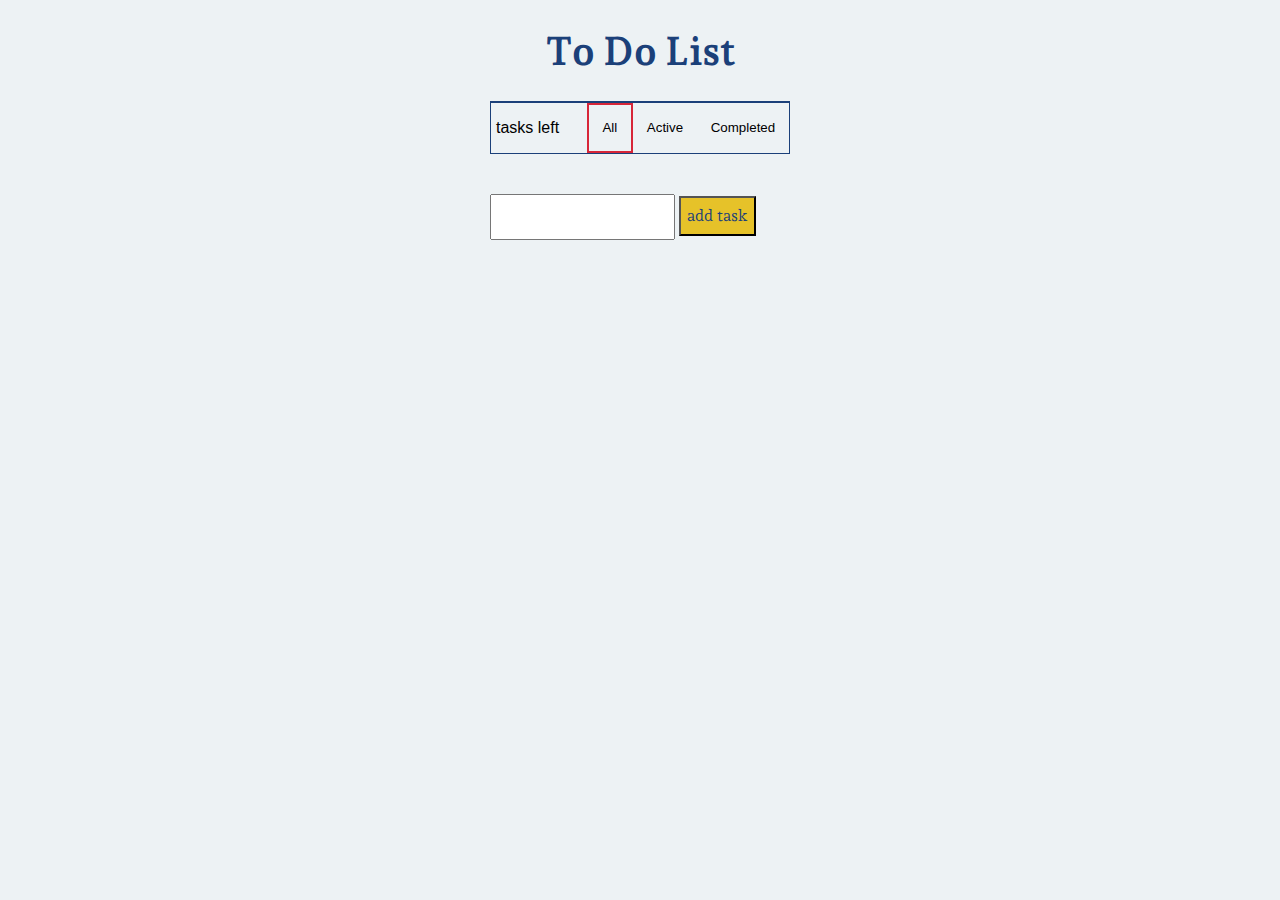
<file: toDo/index.html>
<!DOCTYPE html>
<html lang="en">
  <head>
    <meta charset="UTF-8" />
    <meta http-equiv="X-UA-Compatible" content="IE=edge" />
    <meta name="viewport" content="width=device-width, initial-scale=1.0" />
    <title>ToDo List</title>
    <link href="todo.css" rel="stylesheet" />
  </head>
  <body>
    <main>
      <h1 class="todo__title">To Do List</h1>
      <div class="todo__list" id="todo__list"></div>
      <div class="todo__footer">
        <p class="todo__count"><span id="todo__count"></span> tasks left</p>
        <button id="all" class="todo__button todo__button--select">All</button>
        <button id="active" class="todo__button">Active</button>
        <button id="complete" class="todo__button">Completed</button>
      </div>
      <div class="todo__add">
        <label for="todo__add" class="todo__add--hidden">add task</label>
        <input id="todo__add" class="todo__add" type="text" />
        <input
          type="submit"
          value="add task"
          id="todo__submit"
          class="todo__submit"
        />
      </div>
    </main>
    <script src="js/main.js" type="module"></script>
  </body>
</html>
</file>
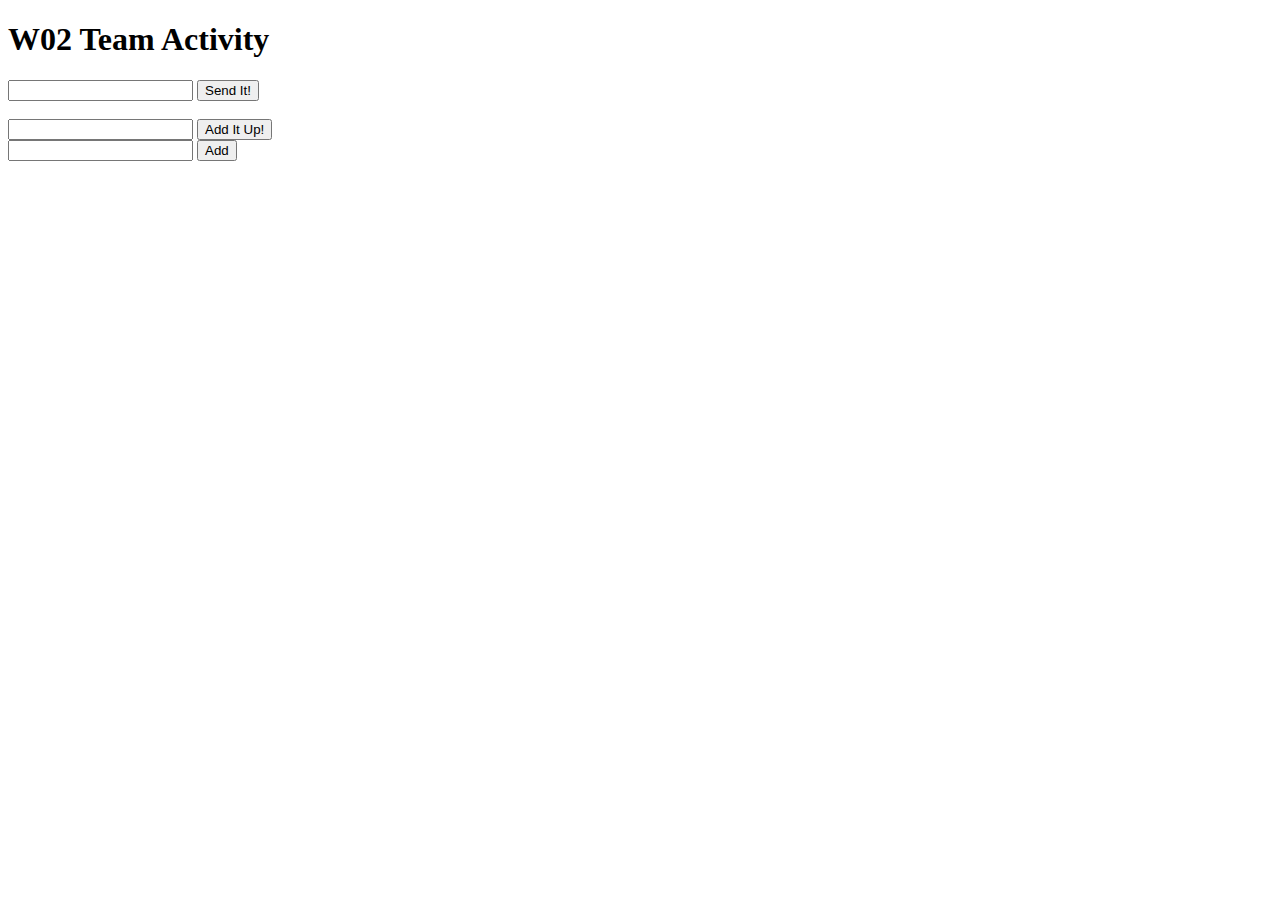
<file: Week2/index.html>
<!DOCTYPE html>
<html lang="en">
  <head>
    <meta charset="UTF-8" />
    <meta http-equiv="X-UA-Compatible" content="IE=edge" />
    <meta name="viewport" content="width=device-width, initial-scale=1.0" />
    <title>Document</title>
  </head>
  <body>
    <h1>W02 Team Activity</h1>

    <input type="text" id="textInput" name="text" />
    <button onclick="displayText()">Send It!</button>
    <br />

    <div id="displayResult"></div>
    <br />

    <input type="number" id="numberInput" name="number" />
    <button onclick="sumNumber()">Add It Up!</button>
    <br />

    <div id="showSum"></div>

    <input type="number" id="number2Input" name="number" />
    <button onclick="addNumber()">Add</button>
    <br />

    <div id="sumAll"></div>

    <script src="main.js"></script>
  </body>
</html>
</file>
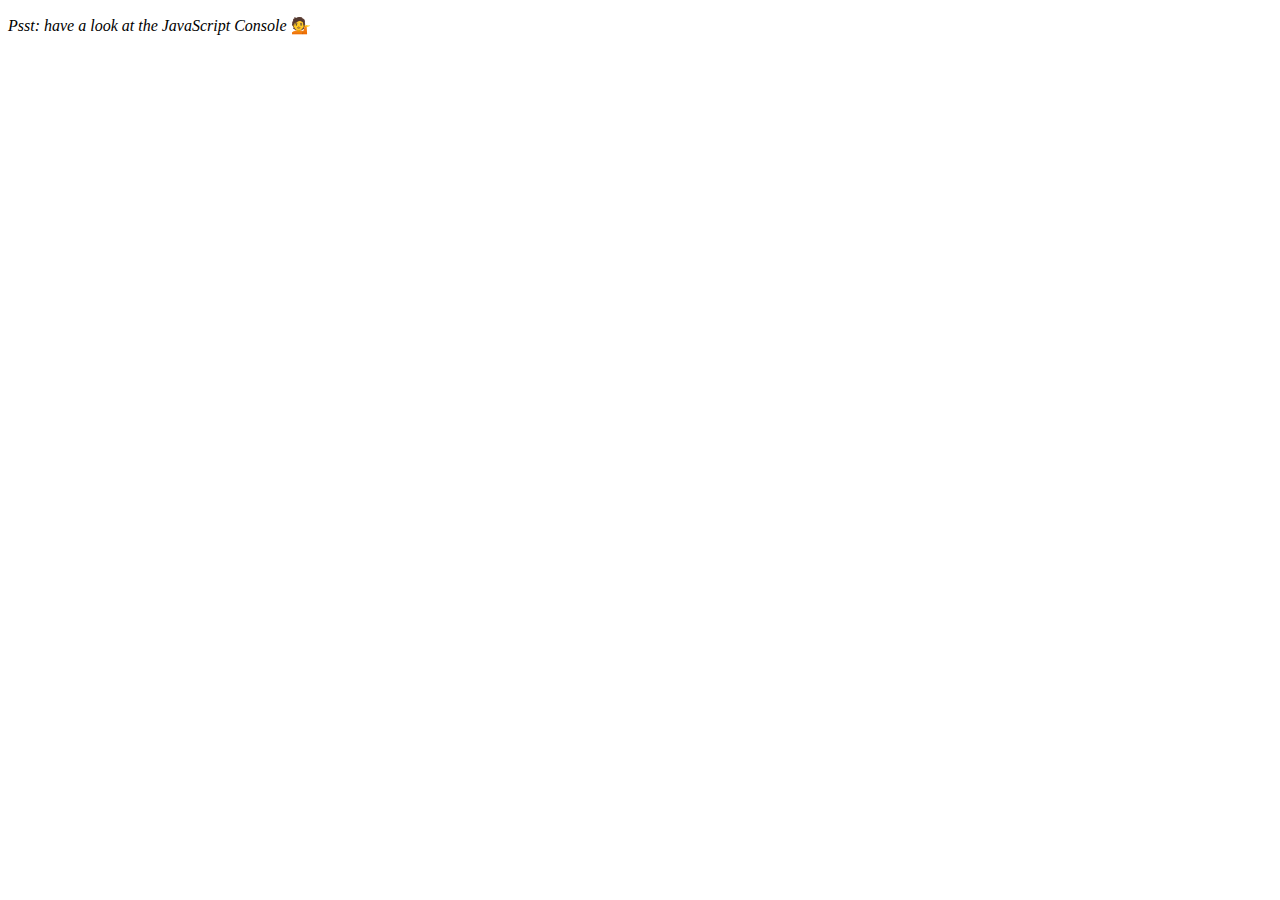
<file: Week3/index.html>
<!DOCTYPE html>
<html lang="en">
  <head>
    <meta charset="UTF-8" />
    <title>Array Cardio 💪</title>
  </head>
  <body>
    <p><em>Psst: have a look at the JavaScript Console</em> 💁</p>
    <script>
      // Get your shorts on - this is an array workout!
      // ## Array Cardio Day 1

      // Some data we can work with

      const inventors = [
        { first: "Albert", last: "Einstein", year: 1879, passed: 1955 },
        { first: "Isaac", last: "Newton", year: 1643, passed: 1727 },
        { first: "Galileo", last: "Galilei", year: 1564, passed: 1642 },
        { first: "Marie", last: "Curie", year: 1867, passed: 1934 },
        { first: "Johannes", last: "Kepler", year: 1571, passed: 1630 },
        { first: "Nicolaus", last: "Copernicus", year: 1473, passed: 1543 },
        { first: "Max", last: "Planck", year: 1858, passed: 1947 },
        { first: "Katherine", last: "Blodgett", year: 1898, passed: 1979 },
        { first: "Ada", last: "Lovelace", year: 1815, passed: 1852 },
        { first: "Sarah E.", last: "Goode", year: 1855, passed: 1905 },
        { first: "Lise", last: "Meitner", year: 1878, passed: 1968 },
        { first: "Hanna", last: "Hammarström", year: 1829, passed: 1909 },
      ];

      const people = [
        "Beck, Glenn",
        "Becker, Carl",
        "Beckett, Samuel",
        "Beddoes, Mick",
        "Beecher, Henry",
        "Beethoven, Ludwig",
        "Begin, Menachem",
        "Belloc, Hilaire",
        "Bellow, Saul",
        "Benchley, Robert",
        "Benenson, Peter",
        "Ben-Gurion, David",
        "Benjamin, Walter",
        "Benn, Tony",
        "Bennington, Chester",
        "Benson, Leana",
        "Bent, Silas",
        "Bentsen, Lloyd",
        "Berger, Ric",
        "Bergman, Ingmar",
        "Berio, Luciano",
        "Berle, Milton",
        "Berlin, Irving",
        "Berne, Eric",
        "Bernhard, Sandra",
        "Berra, Yogi",
        "Berry, Halle",
        "Berry, Wendell",
        "Bethea, Erin",
        "Bevan, Aneurin",
        "Bevel, Ken",
        "Biden, Joseph",
        "Bierce, Ambrose",
        "Biko, Steve",
        "Billings, Josh",
        "Biondo, Frank",
        "Birrell, Augustine",
        "Black, Elk",
        "Blair, Robert",
        "Blair, Tony",
        "Blake, William",
      ];

      // Array.prototype.filter()
      // 1. Filter the list of inventors for those who were born in the 1500's
      const result = inventors.filter(
        (inventor) => inventor.year >= 1500 && inventor.year < 1600
      );
      console.log(result);

      // Array.prototype.map()
      // 2. Give us an array of the inventors' first and last names
      const fullName = inventors.map(
        (inventor) => inventor.first + " " + inventor.last
      );
      console.log(fullName);

      // Array.prototype.sort()
      // 3. Sort the inventors by birthdate, oldest to youngest
      const sortAge = inventors.sort((inventor1, inventor2) =>
        inventor1.year > inventor2.year ? 1 : -1
      );
      console.log(sortAge);

      // Array.prototype.reduce()
      // 4. How many years did all the inventors live?
      const totalYears = inventors.reduce((sumYears, inventor) => {
        return sumYears + (inventor.passed - inventor.year);
      }, 0);
      console.log(totalYears);

      // 5. Sort the inventors by years lived
      // const life = inventors.sort((inventor1, inventor2) => {
      // const lastInventor = inventor1.passed - inventor1.year;
      // const nextInventor = inventor2.passed - inventor2.year;
      // return lastInventor < nextInventor ? 1 : -1;
      // })
      // console.log(life);

      const oldest = inventors.sort(function (a, b) {
        const lastGuy = a.passed - a.year;
        const nextGuy = b.passed - b.year;
        return lastGuy > nextGuy ? -1 : 1;
      });
      console.log(oldest);

      // 6. create a list of Boulevards in Paris that contain 'de' anywhere in the name
      // https://en.wikipedia.org/wiki/Category:Boulevards_in_Paris
      // goto the link above and open the console. Paste the following two lines in. That will create a list of links in memory that you can reference through the console. Use that list to finish the problem.
      // const category = document.querySelector('.mw-category');
      // const links = Array.from(category.querySelectorAll('a'));
      // const de = links.map(street => street.textContent).filter(streetName => streetName.includes('de'));

      // 7. sort Exercise
      // Sort the people alphabetically by last name
      const nameSort = people.sort((name1, name2) => {
        const [lastName1, firstName1] = name1.split(", ");
        const [lastName2, firstName2] = name2.split(", ");
        return lastName1 > lastName2 ? 1 : -1;
      });
      console.log(nameSort);

      // 8. Reduce Exercise
      // Sum up the instances of each of these
      const data = [
        "car",
        "car",
        "truck",
        "truck",
        "bike",
        "walk",
        "car",
        "van",
        "bike",
        "walk",
        "car",
        "van",
        "car",
        "truck",
      ];
      const vehicles = data.reduce((object, item) => {
        if (!object[item]) {
          object[item] = 0;
        }
        object[item]++;
        return object;
      }, {});

      console.log(vehicles);
    </script>
  </body>
</html>
</file>
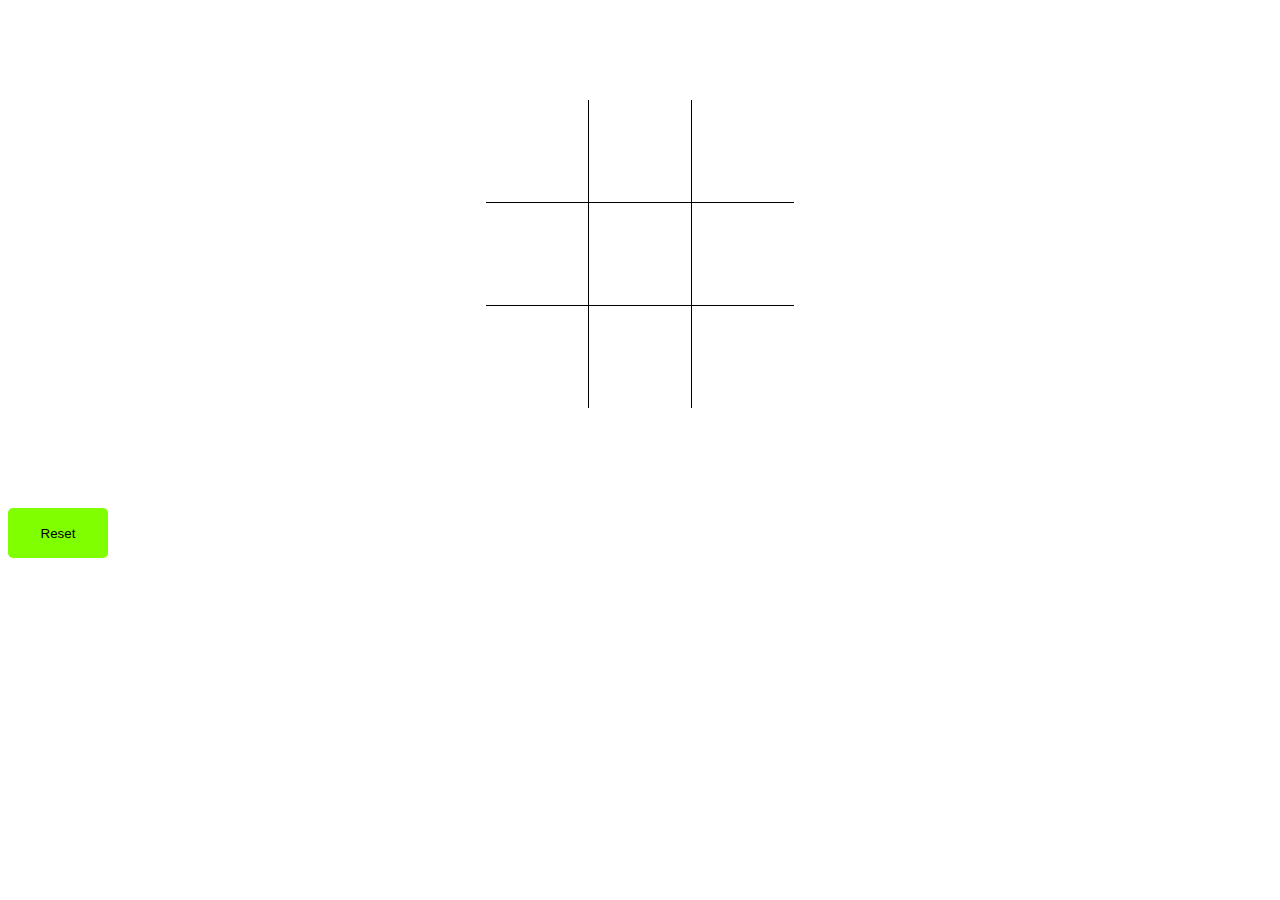
<file: Week4/index.html>
<!DOCTYPE html>
<html lang="en">
  <head>
    <meta charset="UTF-8" />
    <meta http-equiv="X-UA-Compatible" content="IE=edge" />
    <meta name="viewport" content="width=device-width, initial-scale=1.0" />
    <title>Tic Tac Toe</title>
    <link rel="stylesheet" href="style.css" />
    <link
      href="https://fonts.googleapis.com/css2?family=Dongle:wght@700&display=swap"
      rel="stylesheet"
    />
  </head>
  <body>
    <table>
      <tr>
        <td id="one"></td>
        <td id="two"></td>
        <td id="three"></td>
      </tr>
      <tr>
        <td id="four"></td>
        <td id="five"></td>
        <td id="six"></td>
      </tr>
      <tr>
        <td id="seven"></td>
        <td id="eight"></td>
        <td id="nine"></td>
      </tr>
    </table>

    <button class="reset">Reset</button>

    <script src="script.js"></script>
  </body>
</html>
</file>
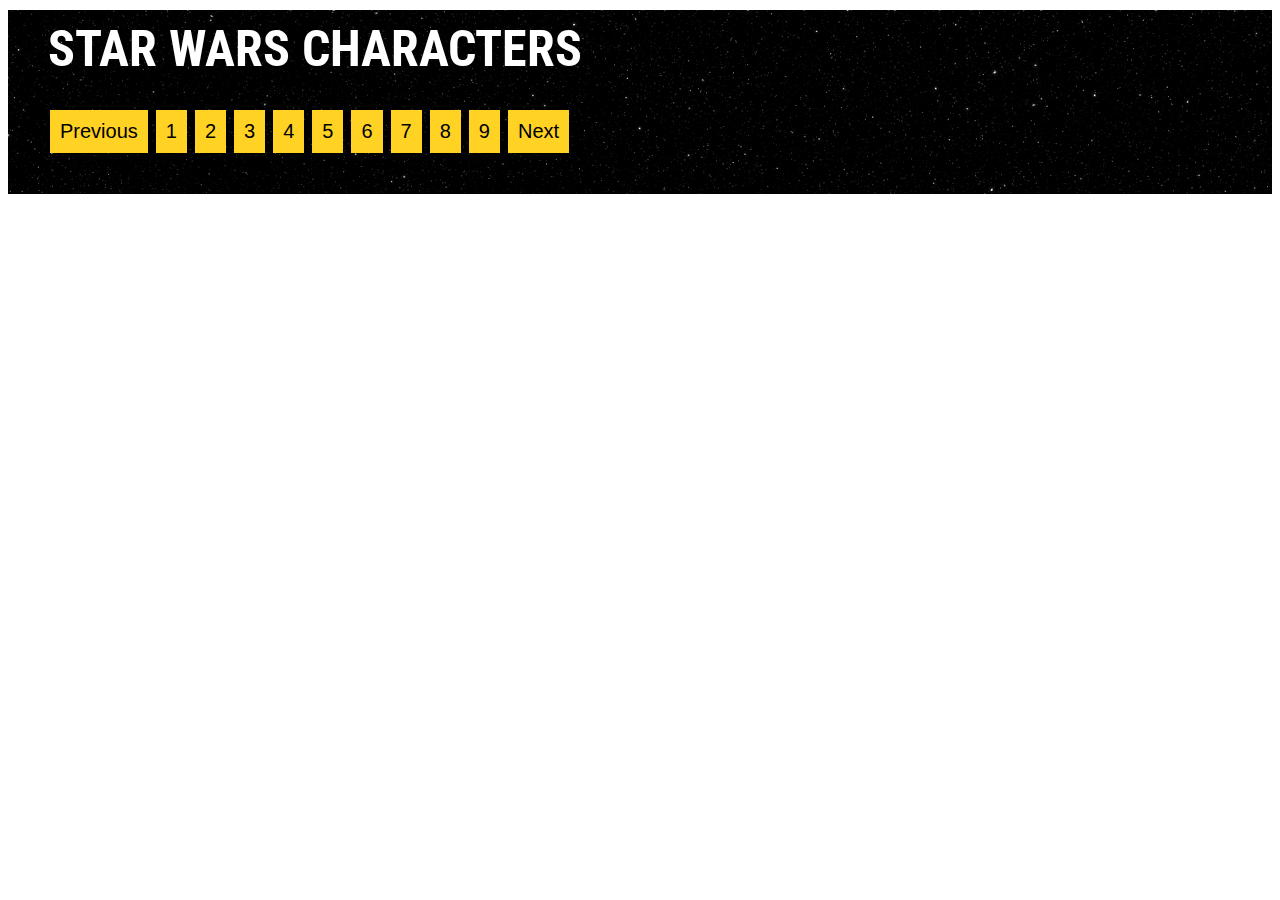
<file: Week8/index.html>
<!DOCTYPE html>
<head>
    <link rel="stylesheet" href="./css/main.css">
</head>

<body>
    <main>
        <div class="wrapper">
            <h1>Star Wars Characters</h1>
            <div class="wrapper" id="sw-people">
                    <!-- Data populated -->
            </div>
            <div class="nav-butttons" id="navButtons">
                <button class="load-prev" id="previousPage">Previous</button>
                <button class="load-button" value="1">1</button>
                <button class="load-button" value="2">2</button>
                <button class="load-button" value="3">3</button>
                <button class="load-button" value="4">4</button>
                <button class="load-button" value="5">5</button>
                <button class="load-button" value="6">6</button>
                <button class="load-button" value="7">7</button>
                <button class="load-button" value="8">8</button>
                <button class="load-button" value="9">9</button>
                <button class="load-next" id="nextPage">Next</button>
            </div>
            <br>
        </div>
    </main>
</body>
<script type="module" src="./js/main.js"></script>
</html>
</file>
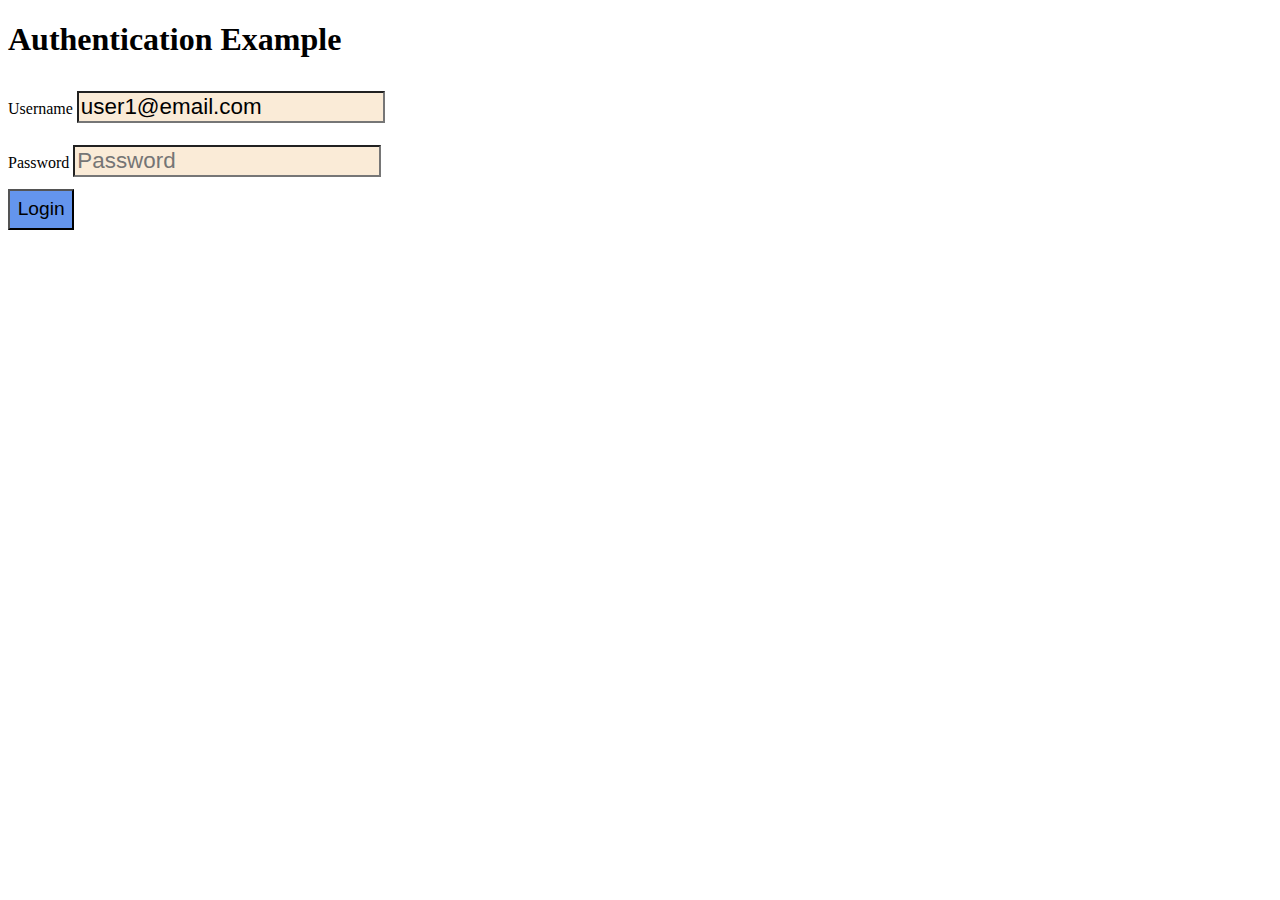
<file: Week11/week11.html>
<!DOCTYPE html>
<html>
  <head>
    <title>
      Authentication
    </title>
    <meta name="viewport" content="width=device-width, initial-scale=1" />
    <style>
      .errors {
        border: 1px solid darkred;
        background-color: lightcoral;
        padding: 0.5em;
      }
      form input {
        margin: 0.5em 0;
        font-size: 1.4em;
        background-color: antiquewhite;
        width: 300px;
      }
      form button {
        font-size: 1.2em;
        padding: 0.4em;
        background-color: cornflowerblue;
      }
      input:invalid {
        box-shadow: 0 0 5px 1px red;
      }
      .hidden {
        display: none;
      }
    </style>
  </head>
  <body>
    <header>
      <h1 class="text-center">Authentication Example</h1>
      <nav></nav>
    </header>
    <div id="errors" class="errors hidden"></div>
    <div id="login">
      <form>
        <div>
          <label for="username">Username</label>
          <input
            type="text"
            class="form-control"
            id="username"
            placeholder="Username"
            value="user1@email.com"
          />
        </div>
        <div>
          <label for="password">Password</label>
          <input
            type="password"
            class="form-control"
            id="password"
            placeholder="Password"
          />
        </div>
        <button type="button" class="btn btn-primary center-block">
          Login
        </button>
      </form>
      <div id="token-display"></div>
    </div>

    <div id="content" class="hidden">
      <form name="postForm">
        <div>
          <label for="title">Title</label>
          <input
            type="text"
            class="form-control"
            name="title"
            placeholder="title"
            required
          />
        </div>
        <div>
          <label for="content">Content</label>
          <input
            type="text"
            class="form-control"
            name="content"
            placeholder="content"
            required
          />
        </div>
        <div id="postError"></div>

        <input type="submit" id="createSubmit" />
      </form>
      <ul id="list"></ul>
    </div>
    <script type="module" src="js/week11.js"></script>
  </body>
</html>
</file>
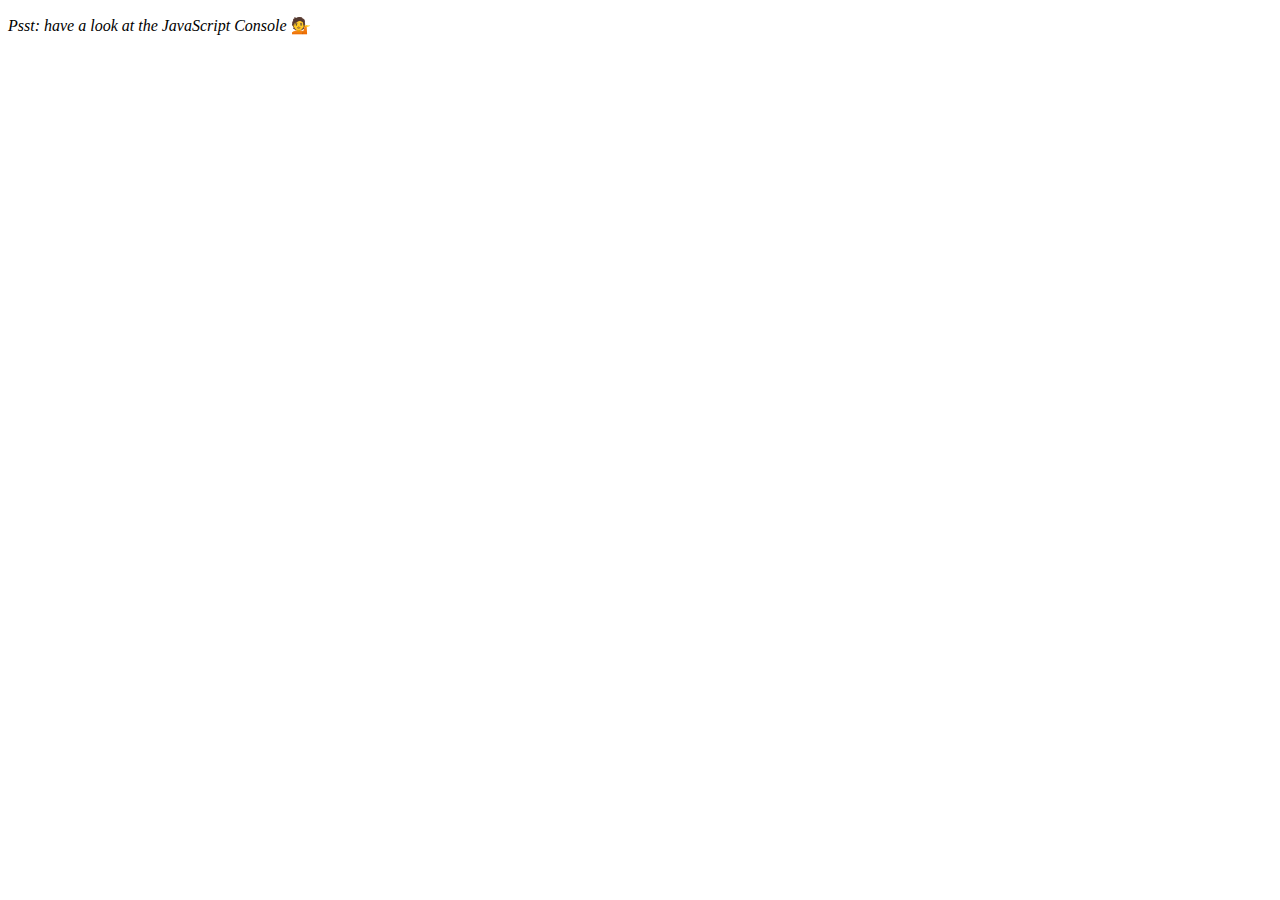
<file: Week3/index2.html>
<!DOCTYPE html>
<html lang="en">
  <head>
    <meta charset="UTF-8" />
    <title>Array Cardio 💪💪</title>
  </head>
  <body>
    <p><em>Psst: have a look at the JavaScript Console</em> 💁</p>
    <script>
      // ## Array Cardio Day 2

      const people = [
        { name: "Wes", year: 1988 },
        { name: "Kait", year: 1986 },
        { name: "Irv", year: 1970 },
        { name: "Lux", year: 2015 },
      ];

      const comments = [
        { text: "Love this!", id: 523423 },
        { text: "Super good", id: 823423 },
        { text: "You are the best", id: 2039842 },
        { text: "Ramen is my fav food ever", id: 123523 },
        { text: "Nice Nice Nice!", id: 542328 },
      ];

      // Some and Every Checks
      // Array.prototype.some() // is at least one person 19 or older?
      const nineteenPlus = people.some((person) => 2022 - person.year >= 19);
      console.log(nineteenPlus);

      // Array.prototype.every() // is everyone 19 or older?
      const allNineteenPlus = people.every(
        (person) => 2022 - person.year >= 19
      );
      console.log(allNineteenPlus);

      // Array.prototype.find()
      // Find is like filter, but instead returns just the one you are looking for
      // find the comment with the ID of 823423
      const idFind = comments.find((items) => items.id === 823423);
      console.log(idFind);

      // Array.prototype.findIndex()
      // Find the comment with this ID
      // delete the comment with the ID of 823423
      const idIndex = comments.findIndex((items) => items.id === 823423);
      console.log(idIndex);

      const newComment = [
        ...comments.slice(0, idIndex),
        ...comments.slice(idIndex + 1),
      ];
      console.log(newComment);
    </script>
  </body>
</html>
</file>
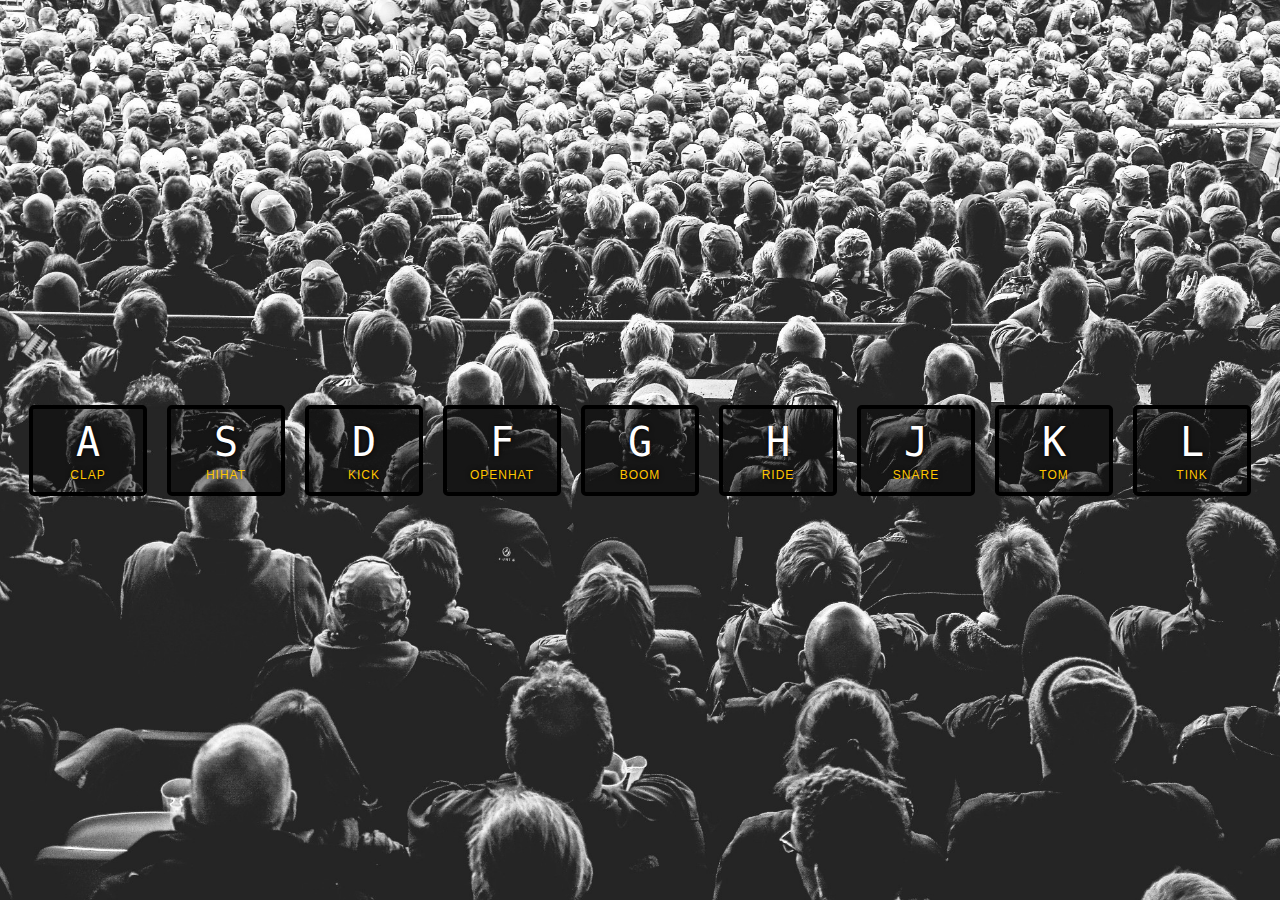
<file: Week9/index-START.html>
<!DOCTYPE html>
<html lang="en">
<head>
  <meta charset="UTF-8">
  <title>JS Drum Kit</title>
  <link rel="stylesheet" href="style.css">
</head>
<body>


  <div class="keys">
    <div data-key="65" class="key">
      <kbd>A</kbd>
      <span class="sound">clap</span>
    </div>
    <div data-key="83" class="key">
      <kbd>S</kbd>
      <span class="sound">hihat</span>
    </div>
    <div data-key="68" class="key">
      <kbd>D</kbd>
      <span class="sound">kick</span>
    </div>
    <div data-key="70" class="key">
      <kbd>F</kbd>
      <span class="sound">openhat</span>
    </div>
    <div data-key="71" class="key">
      <kbd>G</kbd>
      <span class="sound">boom</span>
    </div>
    <div data-key="72" class="key">
      <kbd>H</kbd>
      <span class="sound">ride</span>
    </div>
    <div data-key="74" class="key">
      <kbd>J</kbd>
      <span class="sound">snare</span>
    </div>
    <div data-key="75" class="key">
      <kbd>K</kbd>
      <span class="sound">tom</span>
    </div>
    <div data-key="76" class="key">
      <kbd>L</kbd>
      <span class="sound">tink</span>
    </div>
  </div>

  <audio data-key="65" src="sounds/clap.wav"></audio>
  <audio data-key="83" src="sounds/hihat.wav"></audio>
  <audio data-key="68" src="sounds/kick.wav"></audio>
  <audio data-key="70" src="sounds/openhat.wav"></audio>
  <audio data-key="71" src="sounds/boom.wav"></audio>
  <audio data-key="72" src="sounds/ride.wav"></audio>
  <audio data-key="74" src="sounds/snare.wav"></audio>
  <audio data-key="75" src="sounds/tom.wav"></audio>
  <audio data-key="76" src="sounds/tink.wav"></audio>

<script src="js/drums.js"></script>
</body>
</html>
</file>
<file: toDo/todo.css>
@import url("https://fonts.googleapis.com/css2?family=Andada+Pro&family=Poppins&display=swap");
:root {
  --red: #d72638;
  --dblue: #1b4079;
  --mblue: #4d7c8a;
  --lblue: #edf2f4;
  --gold: #e6c229;
  --hfont: "Andada Pro", serif;
  --pfont: "Poppings", sans-serif;
}
body {
  background-color: var(--lblue);
}
main {
  margin: auto;
  width: 300px;
}
.todo__title {
  text-align: center;
  font-size: 2.5em;
  font-family: var(--hfont);
  color: var(--dblue);
}
.todo__list {
  font-size: 1.3em;
  font-family: var(--pfont);
  color: var(--dblue);
  border-top: solid 0.5px var(--dblue);
  border-right: solid 0.5px var(--dblue);
  border-left: solid 0.5px var(--dblue);
}
.todo__item {
  display: grid;
  grid-template-columns: auto 1fr auto 1px;
  border: solid 0.25px var(--dblue);
  align-items: center;
  border-collapse: collapse;
}
.todo__item--strike {
  padding-left: 5px;
}
input[type="checkbox"] {
  transform: scale(1.5, 1.5);
  padding-left: 5px;
}

.todo__label {
  padding-left: 10px;
}
.todo__item--remove {
  width: 30px;
  border-style: none;
  background-color: var(--dblue);
  color: var(--lblue);
  font-size: 1.2em;
  justify-content: end;
  margin-right: -1px;
}
.todo__footer {
  display: grid;
  grid-template-columns: repeat(4, auto);
  border: solid 1px var(--dblue);
  font-family: var(--pfont);
}
.todo__count {
  padding-left: 5px;
}
.todo__button {
  border-style: none;
  background-color: var(--lblue);
  padding: 0px;
  font-family: var(--pfont);
}
.todo__item--strike {
  text-decoration: line-through;
}

.todo__button--select {
  border: 2px solid var(--red);
}
.todo__add {
  margin-top: 20px;
}
.todo__add {
  height: 40px;
}

.todo__submit {
  height: 40px;
  font-family: var(--hfont);
  font-size: 1em;
  background-color: var(--gold);
  color: var(--dblue);
}
.todo__submit:hover {
  background-color: var(--red);
  color: var(--lblue);
}
.todo__submit:active {
  background-color: var(--dblue);
  color: var(--lblue);
}
.todo__add--hidden {
  display: none;
}
</file>
<file: Week4/style.css>
table td {
  border: 1px solid black;
  width: 100px;
  height: 100px;
}

table {
  border-collapse: collapse;
  margin: 100px auto;
}

table tr:nth-child(1) td {
  border-top: none;
}

table tr:nth-child(3) td {
  border-bottom: none;
}

table tr td:nth-child(1) {
  border-left: none;
}

table tr td:last-child {
  border-right: none;
}

td {
  text-align: center;
  font-size: 35px;
  font-family: "Dongle";
  cursor: pointer;
}

button {
  width: 100px;
  height: 50px;
  border-radius: 5px;
  background-color: chartreuse;
  border: none;
  cursor: pointer;
}
</file>
<file: Week8/css/main.css>
@import url("https://fonts.googleapis.com/css2?family=Roboto+Condensed&display=swap");

.hide {
  display: none;
}

h1 {
  color: white;
  font-family: "Roboto Condensed", sans-serif;
  text-transform: uppercase;
  font-size: 50px;
  margin: 10px;
  padding: 10px;
  font-weight: bold;
}

h2 {
  color: #ffd223;
  font-size: 45px;
  margin: 0;
}

main {
  background-image: url("../img/galaxy.png");
  margin: 0;
  padding: 0;
  font-family: "Roboto Condensed", sans-serif;
}

.character div {
  color: #cccccc;
  font-size: 30px;
  font-weight: 700;
}

.wrapper {
  margin: 0 10px;
  padding: 0 10px;
}

.character {
  margin: 30px 0;
  cursor: pointer;
}

button {
  background-color: #ffd223;
  background-origin: none;
  padding: 10px;
  margin: 2px;
  border: none;
  font-size: 20px;
  transition: 0.8s;
  cursor: pointer;
}

button:hover {
  background-color: #ffe16b;
  box-shadow: 0px 0px 3px 1px #cccccc;
}

.nav-butttons {
  margin: 20px;
}

.full-details {
  color: #cccccc;
  font-size: 20px;
  background-color: rgb(25, 25, 25, 0.7);
  width: 32vw;
  margin: 30px 0;
  padding: 30px 30px;
  font-size: 25px;
}

.full-details div {
  padding: 20px 0;
}

.backHome {
  margin: 20px 0;
}

.full-details span {
  font-weight: bold;
}
</file>
<file: Week9/style.css>
html {
  font-size: 10px;
  background: url(images/background.jpg) bottom center;
  background-size: cover;
}

body,html {
  margin: 0;
  padding: 0;
  font-family: sans-serif;
}

.keys {
  display: flex;
  flex: 1;
  min-height: 100vh;
  align-items: center;
  justify-content: center;
}

.key {
  border: .4rem solid black;
  border-radius: .5rem;
  margin: 1rem;
  font-size: 1.5rem;
  padding: 1rem .5rem;
  transition: all .07s ease;
  width: 10rem;
  text-align: center;
  color: white;
  background: rgba(0,0,0,0.4);
  text-shadow: 0 0 .5rem black;
}

.playing {
  transform: scale(1.1);
  border-color: #ffc600;
  box-shadow: 0 0 1rem #ffc600;
}

kbd {
  display: block;
  font-size: 4rem;
}

.sound {
  font-size: 1.2rem;
  text-transform: uppercase;
  letter-spacing: .1rem;
  color: #ffc600;
}
</file>
